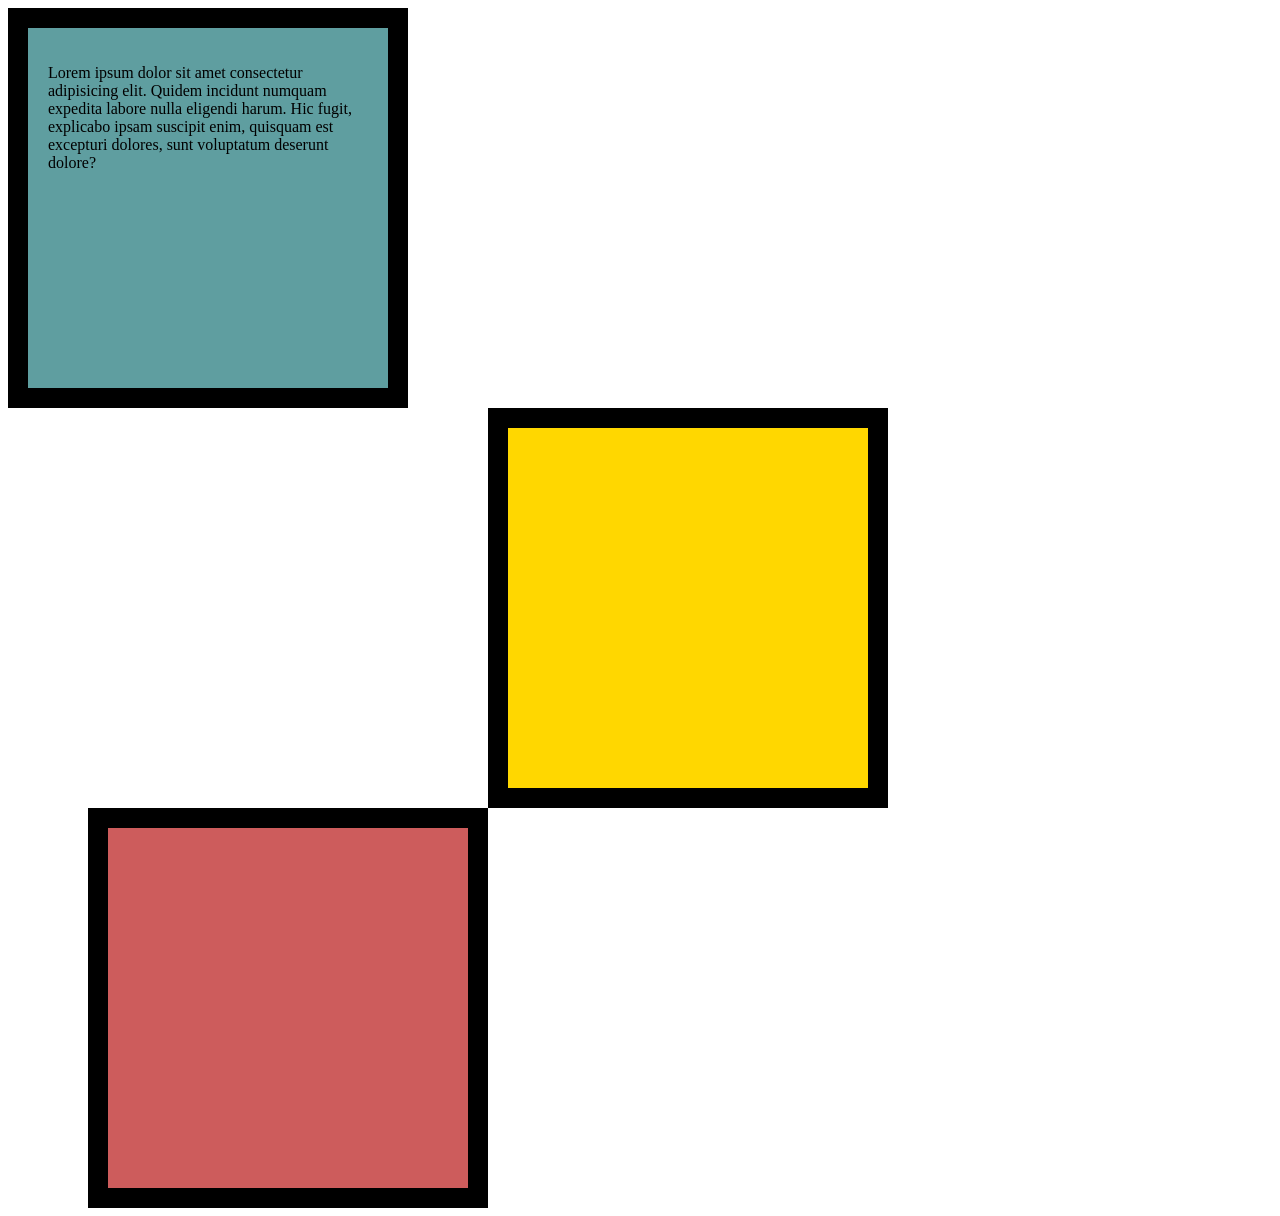
<file: CSS Acitivity II/index.html>
<!DOCTYPE html>
<html lang="en">

<head>
  <meta charset="UTF-8">

  <title>CSS Box Model</title>

  <style>
    
    .box {
      width: 400px;
      height: 400px;
      border: 20px solid black;
      box-sizing: border-box;
    }

    .box1 {
      background-color: cadetblue;
      padding: 20px;
    }

    .box2 {
      background-color: gold;
      margin-left: 480px;
    }

    .box3 {
      background-color: indianred;
      margin-left: 80px;
    }

  </style>
</head>

<body>

  <div class="box box1">
    <p>
      Lorem ipsum dolor sit amet consectetur adipisicing elit.
      Quidem incidunt numquam expedita labore nulla eligendi harum.
      Hic fugit, explicabo ipsam suscipit enim, quisquam est excepturi dolores, sunt voluptatum deserunt dolore?
    </p>
  </div>
 
  <div class="box box2"></div>
  <div class="box box3"></div>
</body>

</html>

  <!-- TODOs:
1. Create 3 Boxes using the div element.
2. Set their sizes to 200px heigh by 200px wide.
3. Set different background colors for each of the boxes (I used cadetblue, gold and indianred).
4. Add a paragraph <p> element into the first div and add the following words:
    Lorem ipsum dolor sit amet, consectetur adipiscing elit. Aliquam at sapien porttitor urna elementum lacinia. In
    id magna pulvinar, ultricies lorem id, vehicula elit. Aliquam eu luctus nisl, vitae pellentesque magna. Phasellus
    dolor metus, laoreet ac convallis sit amet, efficitur sed dolor.
5. Set the 1st div to have 20px padding all around with a black 10px border.
6. Fix the style of the <p> element to remove all margins.
Hint: Use the CSS inspector in Chrome.
7. Set the 2nd div to have a 20px border on top and bottom and 10px border left and right. (See goal image)
8. Set the 3rd div to have a 10px border 
9. Set the margins for the divs so that each box corner touches the other. (See the goal image)
-->
</file>
